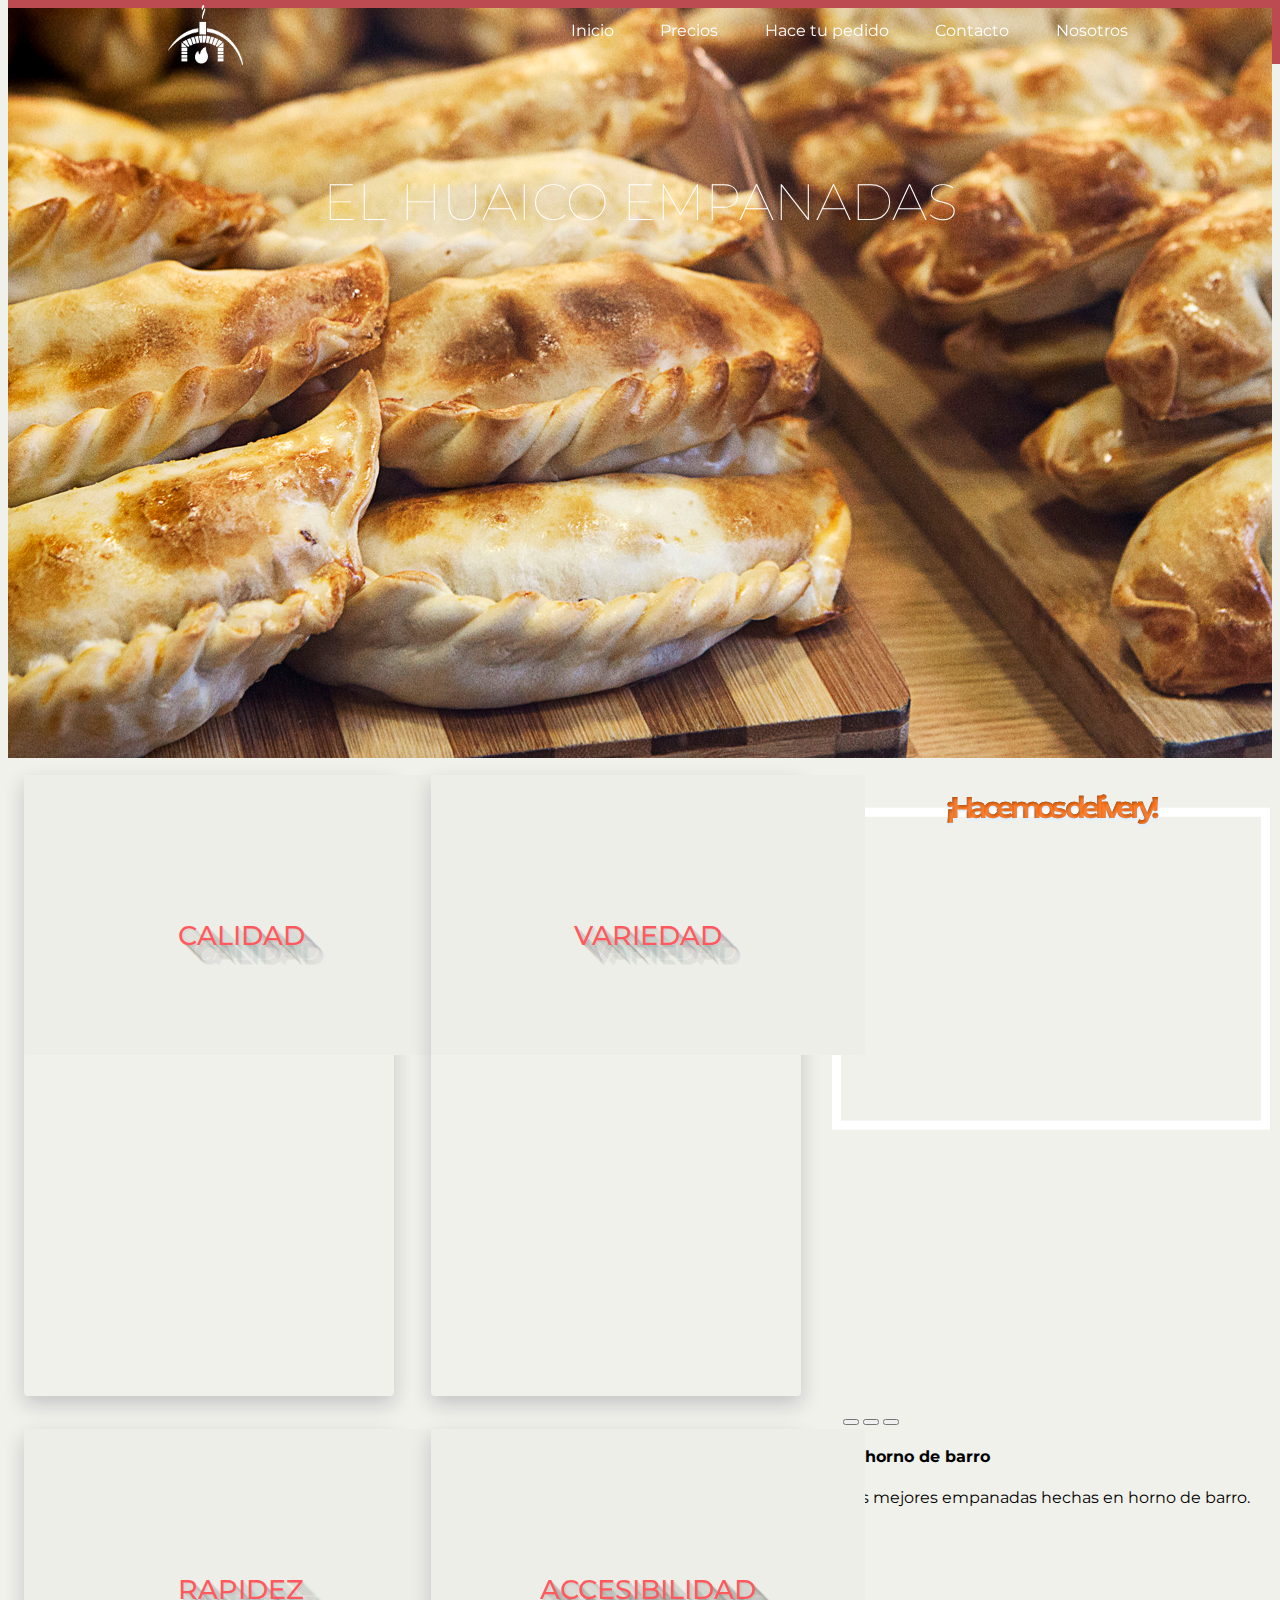
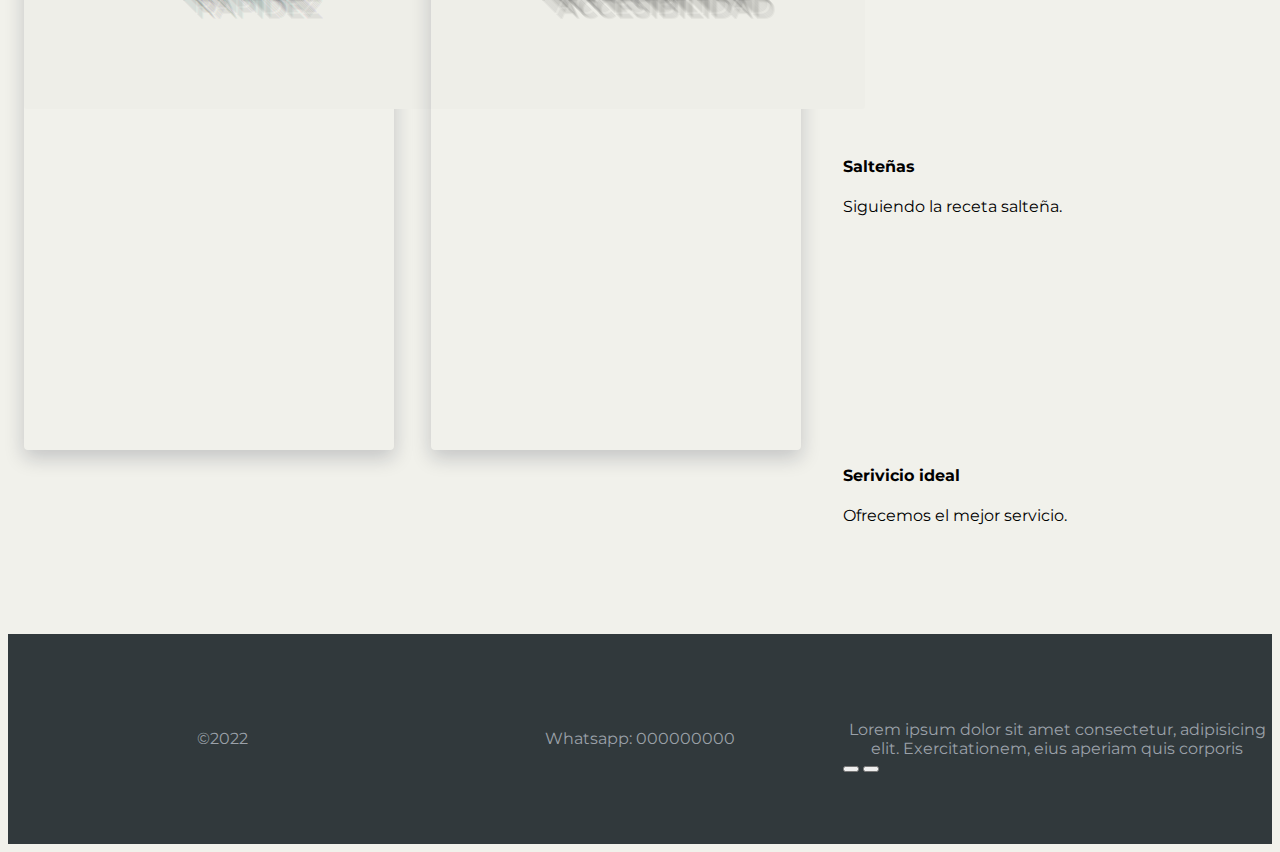
<file: index.html>
<!DOCTYPE html>
<html lang="en">
<head>
	<meta charset="UTF-8">
	<meta http-equiv="X-UA-Compatible" content="IE=edge">
	<meta name="viewport" content="width=device-width, initial-scale=1.0">
	<link href="https://cdn.jsdelivr.net/npm/bootstrap@5.2.2/dist/css/bootstrap.min.css" rel="stylesheet" integrity="sha384-Zenh87qX5JnK2Jl0vWa8Ck2rdkQ2Bzep5IDxbcnCeuOxjzrPF/et3URy9Bv1WTRi" crossorigin="anonymous">
	<link rel="stylesheet" href="./otros/style.css">
	<title>Huaico Empanadas</title> 
</head>
<body>
<nav>
  <div class="navbar navbar-dark fixed-top">
  <div class="container-fluid">
    <button class="navbar-toggler" type="button" data-bs-toggle="offcanvas" data-bs-target="#offcanvasDarkNavbar" aria-controls="offcanvasDarkNavbar">
      <span class="navbar-toggler-icon"></span>
    </button>
    <div class="offcanvas offcanvas-end text-bg-dark" tabindex="-1" id="offcanvasDarkNavbar" aria-labelledby="offcanvasDarkNavbarLabel">
      <div class="offcanvas-header">
        <h5 class="offcanvas-title" id="offcanvasDarkNavbarLabel">HUAICO EMPANADAS</h5>
        <button type="button" class="btn-close btn-close-white" data-bs-dismiss="offcanvas" aria-label="Close"></button>
      </div>
      <div class="offcanvas-body">
        <ul class="navbar-nav justify-content-end flex-grow-1 pe-3">
          <li class="nav-item">
            <a class="nav-link active" aria-current="page" href="">Inicio</a>
          </li>
          <li class="nav-item">
            <a class="nav-link" href="./paginas/precios.html">Precios</a>
          </li>
           <li class="nav-item">
            <a class="nav-link" href="./paginas/pedidos.html">Hace tu Pedido</a>
          </li>
           <li class="nav-item">
            <a class="nav-link" href="./paginas/contacto.html">Contacto</a>
          </li>
           <li class="nav-item">
            <a class="nav-link" href="./paginas/nosotros.html">Nosotros</a>
          </li>
      </div>
    </div>
  </div>
</div>
    <div class='containers '>
      <img src="./fotos/icon.png" alt="icono" class="icon">
      <ul>
        <li>
          <a href=''>Inicio</a>
        </li>
        <li>
          <a href='./paginas/precios.html'>Precios</a>
        </li>
        <li>
          <a href='./paginas/pedidos.html'>Hace tu pedido</a>
        </li>
        <li>
          <a href='./paginas/contacto.html'>Contacto</a>
        </li>
        <li>
            <a href='./paginas/nosotros.html'>Nosotros</a>
          </li>
      </ul>
    </div>
  </nav>
  <header class="header__inicio header-pc">
    <div class='containers'>
      <h1>El Huaico Empanadas</h1>
    </div>
  </header>
  <div class='navFondo'></div>
  <main>
    <div class="cards">
<div class="div1">
 <h3 class="letterpress">¡Hacemos delivery!</h3>
 <div class="mapa">
  <iframe src="https://www.google.com/maps/embed?pb=!1m18!1m12!1m3!1d3624.1819149860876!2d-65.42358356313325!3d-24.720634175524552!2m3!1f0!2f0!3f0!3m2!1i1024!2i768!4f13.1!3m3!1m2!1s0x941bc3b718b8be2b%3A0xbb32f87fec5560db!2sEl%20Huaico%20Empanadas!5e0!3m2!1ses!2sar!4v1667952770771!5m2!1ses!2sar" width="100%" height="300" style="border:0;" allowfullscreen="" loading="lazy" referrerpolicy="no-referrer-when-downgrade"></iframe>
 </div>


</div>
<div class="div2">
  <div class="container">
        <div class="card">
            <div class="card-body">
                <div id="myCarousel" class="carousel slide carousel-fade" data-bs-ride="carousel">
                    <div class="carousel-indicators">
                        <button type="button" data-bs-target="#myCarousel" data-bs-slide-to="0" class="active"></button>
                        <button type="button" data-bs-target="#myCarousel" data-bs-slide-to="1"></button>
                        <button type="button" data-bs-target="#myCarousel" data-bs-slide-to="2"></button>
                    </div>
                    <div class="carousel-inner">
                        <div class="active carousel-item carousel-1" data-bs-interval="4000">
                            <div class="carousel-caption">
                                <h4>Al horno de barro</h4>
                                <p>Las mejores empanadas hechas en horno de barro.</p>
                            </div>
                        </div>
                        <div class="carousel-item carousel-2" data-bs-interval="4000">
                            <div class="carousel-caption ">
                                <h4>Salteñas</h4>
                                <p>Siguiendo la receta salteña.</p>
                            </div>
                        </div>
                        <div class="carousel-item carousel-3" data-bs-interval="4000">
                            <div class="carousel-caption">
                                <h4>Serivicio ideal</h4>
                                <p>Ofrecemos el mejor servicio.</p>
                            </div>
                        </div>
                    </div>
                    <button type="button" class="carousel-control-prev" data-bs-target="#myCarousel" data-bs-slide="prev">
                        <span class="carousel-control-prev-icon" aria-hidden="true"></span>
                    </button>
                    <button type="button" class="carousel-control-next" data-bs-target="#myCarousel" data-bs-slide="next">
                        <span class="carousel-control-next-icon" aria-hidden="true"></span>
                    </button>
                </div>
            </div>
        </div>
    </div>
</div>
<div class="div3">
  <div class="flip">
  <div class="front" >
    <div class="text-shadow">CALIDAD</div>
  </div>
  <div class="back"  >
    <h2>Calidad</h2>
    <p>Lorem ipsum dolor sit amet consectetur adipisicing elit. Molestiae totam corporis porro velit quod. Atque?</p>
  </div>
</div>
<div class="flip">
  <div class="front">
    <div class="text-shadow">VARIEDAD</div>
  </div>
  <div class="back">
    <h2>Variedad</h2>
    <p>Lorem ipsum dolor sit amet consectetur adipisicing elit. Molestiae totam corporis porro velit quod. Atque?</p>
  </div>
</div>
<div class="flip">
  <div class="front">
    <div class="text-shadow">RAPIDEZ</div>
  </div>
  <div class="back" >
    <h2>Rapidez</h2>
    <p>Lorem ipsum dolor sit amet consectetur adipisicing elit. Molestiae totam corporis porro velit quod. Atque?</p>
  </div>
</div>
<div class="flip">
  <div class="front" style="background-image: url()">
    <div class="text-shadow">ACCESIBILIDAD</div>
  </div>
  <div class="back" >
    <h2>Accesibilidad</h2>
    <p>Lorem ipsum dolor sit amet consectetur adipisicing elit. Molestiae totam corporis porro velit quod. Atque?</p>
  </div>
</div>
</div>
  </main>
  <footer>
  <p>©2022</p>
  <p>Whatsapp: 000000000</p>
  <p>Lorem ipsum dolor sit amet consectetur, adipisicing elit. Exercitationem, eius aperiam quis corporis</p> 
</footer>
	<script src="https://cdn.jsdelivr.net/npm/bootstrap@5.2.2/dist/js/bootstrap.bundle.min.js" integrity="sha384-OERcA2EqjJCMA+/3y+gxIOqMEjwtxJY7qPCqsdltbNJuaOe923+mo//f6V8Qbsw3" crossorigin="anonymous"></script>
</body>
</html>
</file>
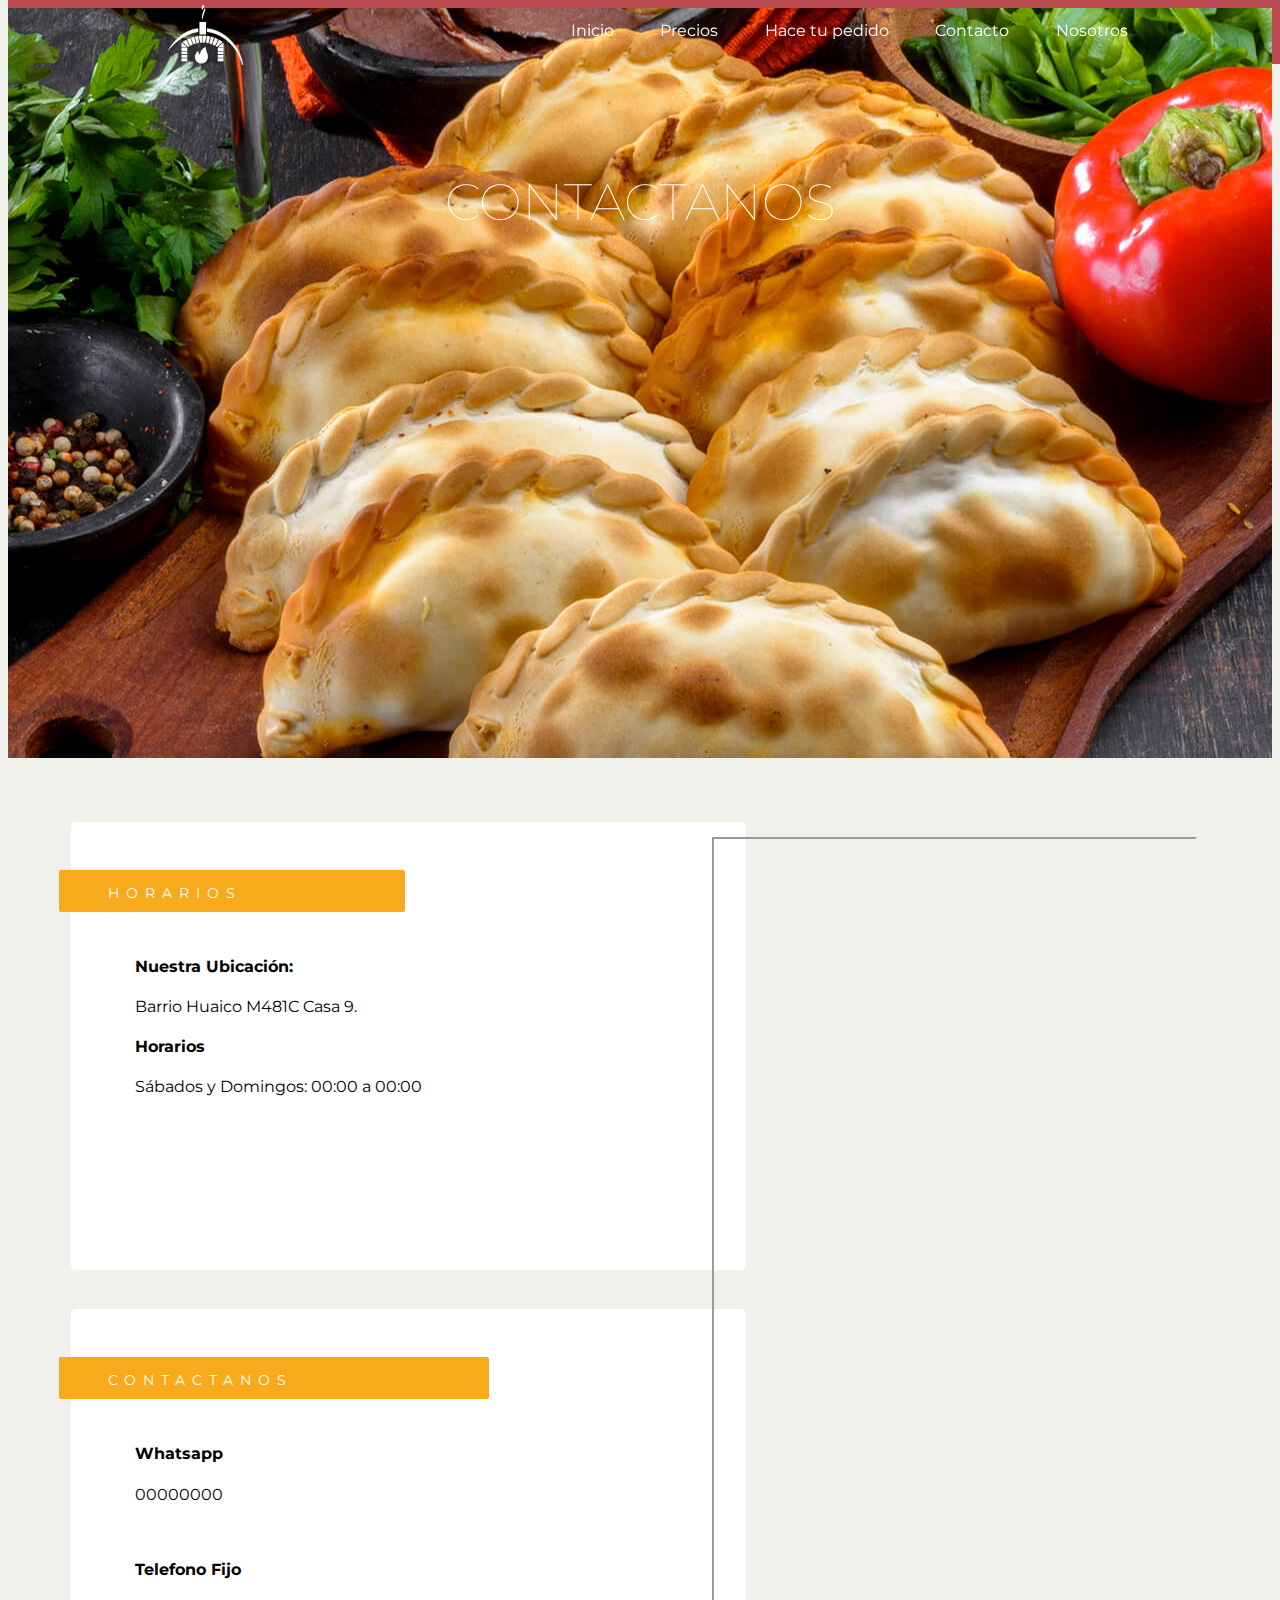
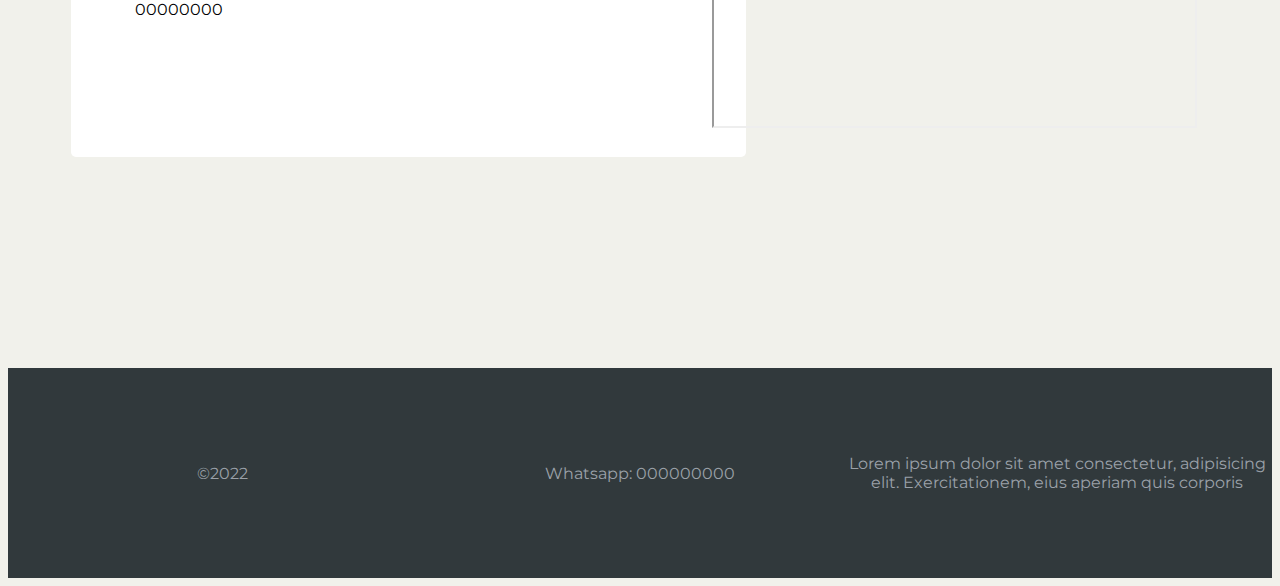
<file: paginas/contacto.html>
<!DOCTYPE html>
<html lang="en">
<head>
	<meta charset="UTF-8">
	<meta http-equiv="X-UA-Compatible" content="IE=edge">
	<meta name="viewport" content="width=device-width, initial-scale=1.0">
	<link href="https://cdn.jsdelivr.net/npm/bootstrap@5.2.2/dist/css/bootstrap.min.css" rel="stylesheet" integrity="sha384-Zenh87qX5JnK2Jl0vWa8Ck2rdkQ2Bzep5IDxbcnCeuOxjzrPF/et3URy9Bv1WTRi" crossorigin="anonymous">
	<link rel="stylesheet" href="../otros/style.css">
	<title>Huaico Empanadas</title> 
</head>
<body>
<nav>
  <div class="navbar navbar-dark fixed-top">
  <div class="container-fluid">
    <button class="navbar-toggler" type="button" data-bs-toggle="offcanvas" data-bs-target="#offcanvasDarkNavbar" aria-controls="offcanvasDarkNavbar">
      <span class="navbar-toggler-icon"></span>
    </button>
    <div class="offcanvas offcanvas-end text-bg-dark" tabindex="-1" id="offcanvasDarkNavbar" aria-labelledby="offcanvasDarkNavbarLabel">
      <div class="offcanvas-header">
        <h5 class="offcanvas-title" id="offcanvasDarkNavbarLabel">HUAICO EMPANADAS</h5>
        <button type="button" class="btn-close btn-close-white" data-bs-dismiss="offcanvas" aria-label="Close"></button>
      </div>
      <div class="offcanvas-body">
        <ul class="navbar-nav justify-content-end flex-grow-1 pe-3">
          <li class="nav-item">
            <a class="nav-link" href="../index.html">Inicio</a>
          </li>
          <li class="nav-item">
            <a class="nav-link" href="./precios.html">Precios</a>
          </li>
           <li class="nav-item">
            <a class="nav-link" href="./pedidos.html">Hace tu Pedido</a>
          </li>
           <li class="nav-item">
            <a class="nav-link active" aria-current="page" href="#">Contacto</a>
          </li>
           <li class="nav-item">
            <a class="nav-link" href="./nosotros.html">Nosotros</a>
          </li>
      </div>
    </div>
  </div>
</div>
    <div class='containers '>
      <img src="../fotos/icon.png" alt="icono" class="icon">
      <ul>
        <li>
          <a href='../index.html'>Inicio</a>
        </li>
        <li>
          <a href='./precios.html'>Precios</a>
        </li>
        <li>
          <a href='./pedidos.html'>Hace tu pedido</a>
        </li>
        <li>
          <a href=''>Contacto</a>
        </li>
        <li>
            <a href='./nosotros.html'>Nosotros</a>
          </li>
      </ul>
    </div>
  </nav>
  <header class="header__contacto header-pc">
    <div class='containers'>
      <h1>Contactanos</h1>
    </div>
  </header>
  <div class='navFondo'></div>
  <main>
<div class="contactanos">
<div class="div11"> 
  <div class="card-details">
    <div class="titulos"> horarios</div>
         <div class="informacion">
           <h4>Nuestra Ubicación:</h4>
          <p>Barrio Huaico M481C Casa 9.</p>
          <h4>Horarios</h4>
        <p>Sábados y Domingos: 00:00 a 00:00</p>
         </div>
      </div>
</div>
<div class="div22"> 
      <div class="card-details">
    <div class="titulos dos">Contactanos</div>
         <div class="informacion"> <h4>Whatsapp</h4>
          <p>00000000</p>
          <br>
          <h4>Telefono Fijo</h4>
          <p>00000000</p></div>
      </div>
      </div>
      <div class="div33"> <iframe src="https://www.google.com/maps/embed?pb=!1m18!1m12!1m3!1d2562.670266439975!2d-65.41693302289144!3d-24.721282091711963!2m3!1f0!2f0!3f0!3m2!1i1024!2i768!4f13.1!3m3!1m2!1s0x941bc3b718b8be2b%3A0xbb32f87fec5560db!2sEl%20Huaico%20Empanadas!5e0!3m2!1ses!2sar!4v1668105504458!5m2!1ses!2sar" width="94%" height="78%"  allowfullscreen="" loading="lazy" referrerpolicy="no-referrer-when-downgrade"></iframe></div>
</div>

</div>  </main>
  <footer>
  <p>©2022</p>
  <p>Whatsapp: 000000000</p>
  <p>Lorem ipsum dolor sit amet consectetur, adipisicing elit. Exercitationem, eius aperiam quis corporis </p> 
</footer>
	<script src="https://cdn.jsdelivr.net/npm/bootstrap@5.2.2/dist/js/bootstrap.bundle.min.js" integrity="sha384-OERcA2EqjJCMA+/3y+gxIOqMEjwtxJY7qPCqsdltbNJuaOe923+mo//f6V8Qbsw3" crossorigin="anonymous"></script>
</body>
</html>
</file>
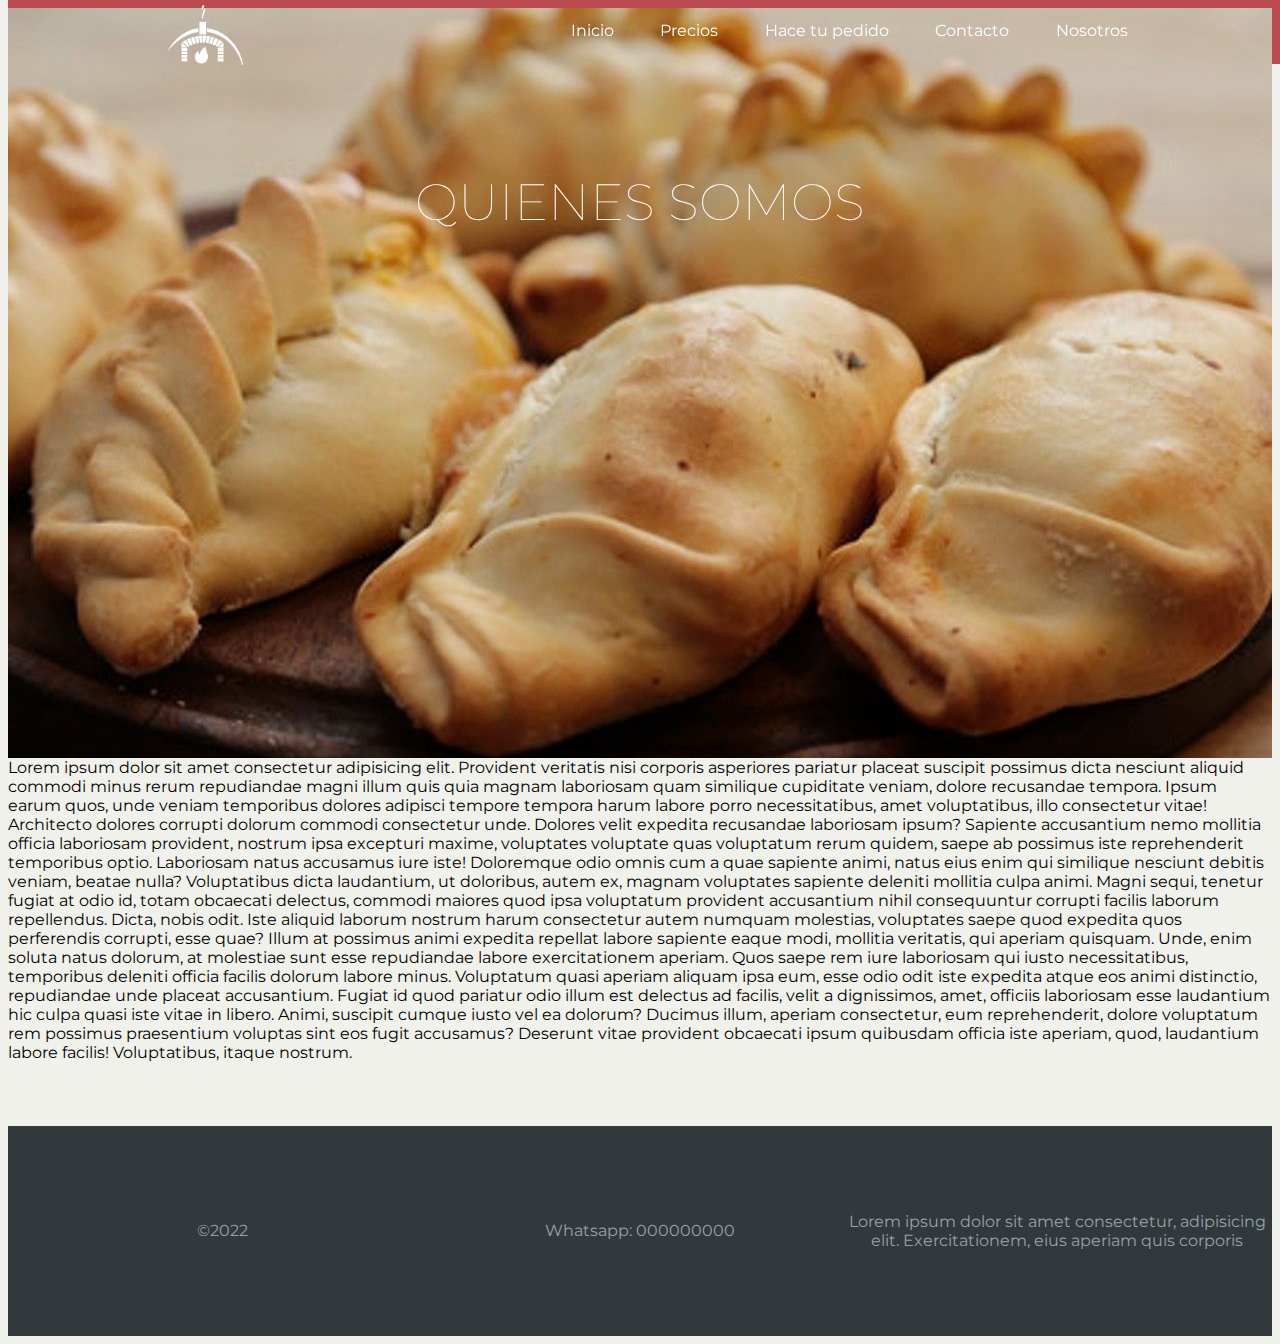
<file: paginas/nosotros.html>
<!DOCTYPE html>
<html lang="en">
<head>
	<meta charset="UTF-8">
	<meta http-equiv="X-UA-Compatible" content="IE=edge">
	<meta name="viewport" content="width=device-width, initial-scale=1.0">
	<link href="https://cdn.jsdelivr.net/npm/bootstrap@5.2.2/dist/css/bootstrap.min.css" rel="stylesheet" integrity="sha384-Zenh87qX5JnK2Jl0vWa8Ck2rdkQ2Bzep5IDxbcnCeuOxjzrPF/et3URy9Bv1WTRi" crossorigin="anonymous">
	<link rel="stylesheet" href="../otros/style.css">
	<title>Huaico Empanadas</title> 
</head>
<body>
<nav>
  <div class="navbar navbar-dark fixed-top">
  <div class="container-fluid">
    <button class="navbar-toggler" type="button" data-bs-toggle="offcanvas" data-bs-target="#offcanvasDarkNavbar" aria-controls="offcanvasDarkNavbar">
      <span class="navbar-toggler-icon"></span>
    </button>
    <div class="offcanvas offcanvas-end text-bg-dark" tabindex="-1" id="offcanvasDarkNavbar" aria-labelledby="offcanvasDarkNavbarLabel">
      <div class="offcanvas-header">
        <h5 class="offcanvas-title" id="offcanvasDarkNavbarLabel">HUAICO EMPANADAS</h5>
        <button type="button" class="btn-close btn-close-white" data-bs-dismiss="offcanvas" aria-label="Close"></button>
      </div>
      <div class="offcanvas-body">
        <ul class="navbar-nav justify-content-end flex-grow-1 pe-3">
          <li class="nav-item">
            <a class="nav-link" href="../index.html">Inicio</a>
          </li>
          <li class="nav-item">
            <a class="nav-link" href="./precios.html">Precios</a>
          </li>
           <li class="nav-item">
            <a class="nav-link" href="./pedidos.html">Hace tu Pedido</a>
          </li>
           <li class="nav-item">
            <a class="nav-link" href="./contacto.html">Contacto</a>
          </li>
           <li class="nav-item">
            <a class="nav-link active" aria-current="page" href="">Nosotros</a>
          </li>
      </div>
    </div>
  </div>
</div>
    <div class='containers '>
      <img src="../fotos/icon.png" alt="icono" class="icon">
      <ul>
        <li>
          <a href='../index.html'>Inicio</a>
        </li>
        <li>
          <a href='./precios.html'>Precios</a>
        </li>
        <li>
          <a href='./pedidos.html'>Hace tu pedido</a>
        </li>
        <li>
          <a href='./contacto.html'>Contacto</a>
        </li>
        <li>
            <a href=''>Nosotros</a>
          </li>
      </ul>
    </div>
  </nav>
  <header class="header__nosotros header-pc">
    <div class='containers'>
      <h1>Quienes somos</h1>
    </div>
  </header>
  <div class='navFondo'></div>
  <main>
    Lorem ipsum dolor sit amet consectetur adipisicing elit. Provident veritatis nisi corporis asperiores pariatur placeat suscipit possimus dicta nesciunt aliquid commodi minus rerum repudiandae magni illum quis quia magnam laboriosam quam similique cupiditate veniam, dolore recusandae tempora. Ipsum earum quos, unde veniam temporibus dolores adipisci tempore tempora harum labore porro necessitatibus, amet voluptatibus, illo consectetur vitae! Architecto dolores corrupti dolorum commodi consectetur unde. Dolores velit expedita recusandae laboriosam ipsum? Sapiente accusantium nemo mollitia officia laboriosam provident, nostrum ipsa excepturi maxime, voluptates voluptate quas voluptatum rerum quidem, saepe ab possimus iste reprehenderit temporibus optio. Laboriosam natus accusamus iure iste! Doloremque odio omnis cum a quae sapiente animi, natus eius enim qui similique nesciunt debitis veniam, beatae nulla? Voluptatibus dicta laudantium, ut doloribus, autem ex, magnam voluptates sapiente deleniti mollitia culpa animi. Magni sequi, tenetur fugiat at odio id, totam obcaecati delectus, commodi maiores quod ipsa voluptatum provident accusantium nihil consequuntur corrupti facilis laborum repellendus. Dicta, nobis odit. Iste aliquid laborum nostrum harum consectetur autem numquam molestias, voluptates saepe quod expedita quos perferendis corrupti, esse quae? Illum at possimus animi expedita repellat labore sapiente eaque modi, mollitia veritatis, qui aperiam quisquam. Unde, enim soluta natus dolorum, at molestiae sunt esse repudiandae labore exercitationem aperiam. Quos saepe rem iure laboriosam qui iusto necessitatibus, temporibus deleniti officia facilis dolorum labore minus. Voluptatum quasi aperiam aliquam ipsa eum, esse odio odit iste expedita atque eos animi distinctio, repudiandae unde placeat accusantium. Fugiat id quod pariatur odio illum est delectus ad facilis, velit a dignissimos, amet, officiis laboriosam esse laudantium hic culpa quasi iste vitae in libero. Animi, suscipit cumque iusto vel ea dolorum? Ducimus illum, aperiam consectetur, eum reprehenderit, dolore voluptatum rem possimus praesentium voluptas sint eos fugit accusamus? Deserunt vitae provident obcaecati ipsum quibusdam officia iste aperiam, quod, laudantium labore facilis! Voluptatibus, itaque nostrum.
  </main>
  <footer>
  <p>©2022</p>
  <p>Whatsapp: 000000000</p>
  <p>Lorem ipsum dolor sit amet consectetur, adipisicing elit. Exercitationem, eius aperiam quis corporis</p> 
</footer>
	<script src="https://cdn.jsdelivr.net/npm/bootstrap@5.2.2/dist/js/bootstrap.bundle.min.js" integrity="sha384-OERcA2EqjJCMA+/3y+gxIOqMEjwtxJY7qPCqsdltbNJuaOe923+mo//f6V8Qbsw3" crossorigin="anonymous"></script>
</body>
</html>
</file>
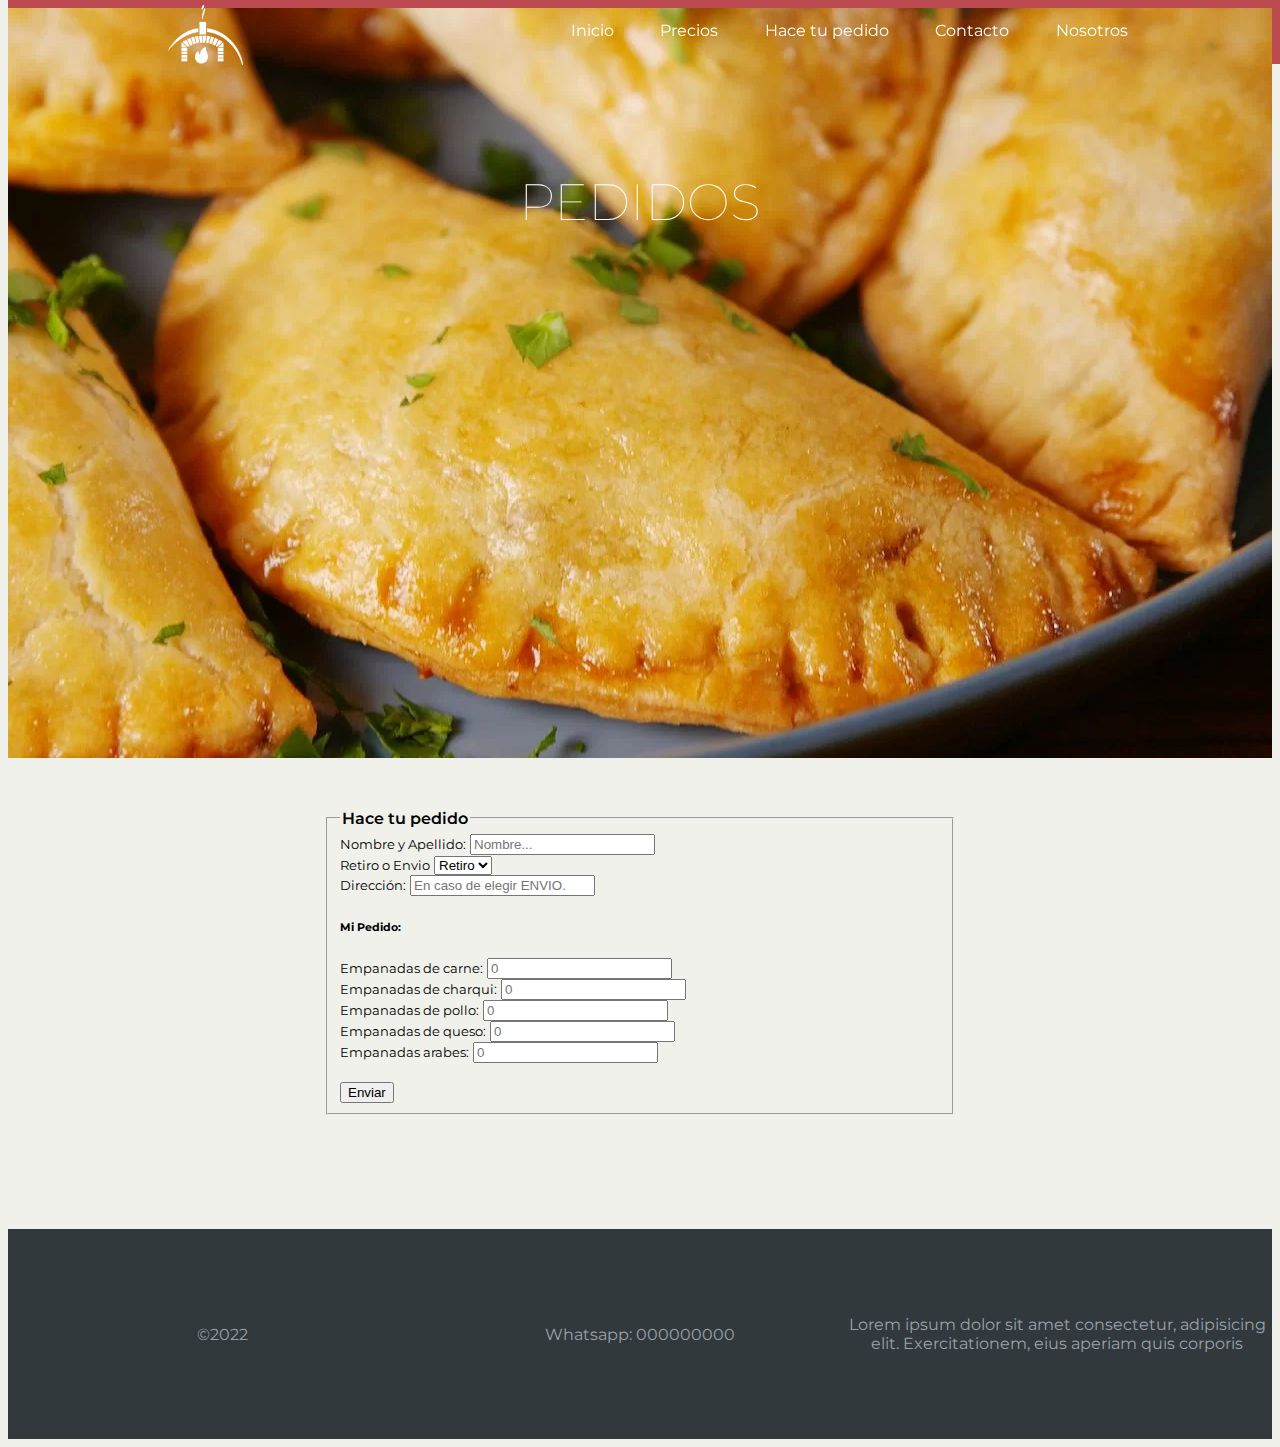
<file: paginas/pedidos.html>
<!DOCTYPE html>
<html lang="en">
<head>
	<meta charset="UTF-8">
	<meta http-equiv="X-UA-Compatible" content="IE=edge">
	<meta name="viewport" content="width=device-width, initial-scale=1.0">
	<link href="https://cdn.jsdelivr.net/npm/bootstrap@5.2.2/dist/css/bootstrap.min.css" rel="stylesheet" integrity="sha384-Zenh87qX5JnK2Jl0vWa8Ck2rdkQ2Bzep5IDxbcnCeuOxjzrPF/et3URy9Bv1WTRi" crossorigin="anonymous">
	<link rel="stylesheet" href="../otros/style.css">
	<title>Huaico Empanadas</title> 
</head>
<body>
<nav>
  <div class="navbar navbar-dark fixed-top">
  <div class="container-fluid">
    <button class="navbar-toggler" type="button" data-bs-toggle="offcanvas" data-bs-target="#offcanvasDarkNavbar" aria-controls="offcanvasDarkNavbar">
      <span class="navbar-toggler-icon"></span>
    </button>
    <div class="offcanvas offcanvas-end text-bg-dark" tabindex="-1" id="offcanvasDarkNavbar" aria-labelledby="offcanvasDarkNavbarLabel">
      <div class="offcanvas-header">
        <h5 class="offcanvas-title" id="offcanvasDarkNavbarLabel">HUAICO EMPANADAS</h5>
        <button type="button" class="btn-close btn-close-white" data-bs-dismiss="offcanvas" aria-label="Close"></button>
      </div>
      <div class="offcanvas-body">
        <ul class="navbar-nav justify-content-end flex-grow-1 pe-3">
          <li class="nav-item">
            <a class="nav-link" href="../index.html">Inicio</a>
          </li>
          <li class="nav-item">
            <a class="nav-link" href="./precios.html">Precios</a>
          </li>
           <li class="nav-item">
            <a class="nav-link active" aria-current="page" href="">Hace tu Pedido</a>
          </li>
           <li class="nav-item">
            <a class="nav-link" href="./contacto.html">Contacto</a>
          </li>
           <li class="nav-item">
            <a class="nav-link" href="./contacto.html">Nosotros</a>
          </li>
      </div>
    </div>
  </div>
</div>
    <div class='containers '>
      <img src="../fotos/icon.png" alt="icono" class="icon">
      <ul>
        <li>
          <a href='../index.html'>Inicio</a>
        </li>
        <li>
          <a href='./precios.html'>Precios</a>
        </li>
        <li>
          <a href="">Hace tu pedido</a>
        </li>
        <li>
          <a href='./contacto.html'>Contacto</a>
        </li>
        <li>
            <a href='./nosotros.html'>Nosotros</a>
          </li>
      </ul>
    </div>
  </nav>
  <header class="header__pedido header-pc">
    <div class='containers'>
      <h1>Pedidos</h1>
    </div>
  </header>
  <div class='navFondo'></div>
  <main>
    <form>
      <fieldset>
      <legend>Hace tu pedido</legend>
      <label for="nombreApellido" class="form-label">Nombre y Apellido:</label> 
    <input type="text" class="form-control" id="nombreApellido" placeholder="Nombre..."> <br>
      <div class="row">
  <div class="col-md-auto">
       <label for="envio" class="form-label">Retiro o Envio</label>
    <select class="form-select" id="envio">
      <option value="retiro">Retiro</option>
      <option value="envio">Envio</option>
    </select>
  </div>
    <div class="col">
 <label for="direccion" class="form-label">Dirección:</label> 
    <input type="text" class="form-control" id="nombreApellido" placeholder="En caso de elegir ENVIO."> <br>
    </div>
  </div>
    <h6>Mi Pedido:</h6>
        <label for="carne">Empanadas de carne:</label>
        <input type="number" id="carne" name="carne" placeholder="0"><br>
        <label for="charqui">Empanadas de charqui:</label>
        <input type="number" id="charqui" name="charqui" placeholder="0"><br>
        <label for="pollo">Empanadas de pollo:</label>
        <input type="number" id="pollo" name="pollo" placeholder="0"><br>
        <label for="queso">Empanadas de queso:</label>
        <input type="number" id="queso" name="queso" placeholder="0"><br>
        <label for="arabes">Empanadas arabes:</label>
        <input type="number" id="arabes" name="arabes" placeholder="0"><br>
  </div> 
    </div>
  </div> <br>
  <div class="col-12">
    <button type="submit" class="btn btn-primary">Enviar</button>
  </div>
      </fieldset>
</form>
  </main>
  <footer>
  <p>©2022</p>
  <p>Whatsapp: 000000000</p>
  <p>Lorem ipsum dolor sit amet consectetur, adipisicing elit. Exercitationem, eius aperiam quis corporis</p> 
</footer>
	<script src="https://cdn.jsdelivr.net/npm/bootstrap@5.2.2/dist/js/bootstrap.bundle.min.js" integrity="sha384-OERcA2EqjJCMA+/3y+gxIOqMEjwtxJY7qPCqsdltbNJuaOe923+mo//f6V8Qbsw3" crossorigin="anonymous"></script>
</body>
</html>
</file>
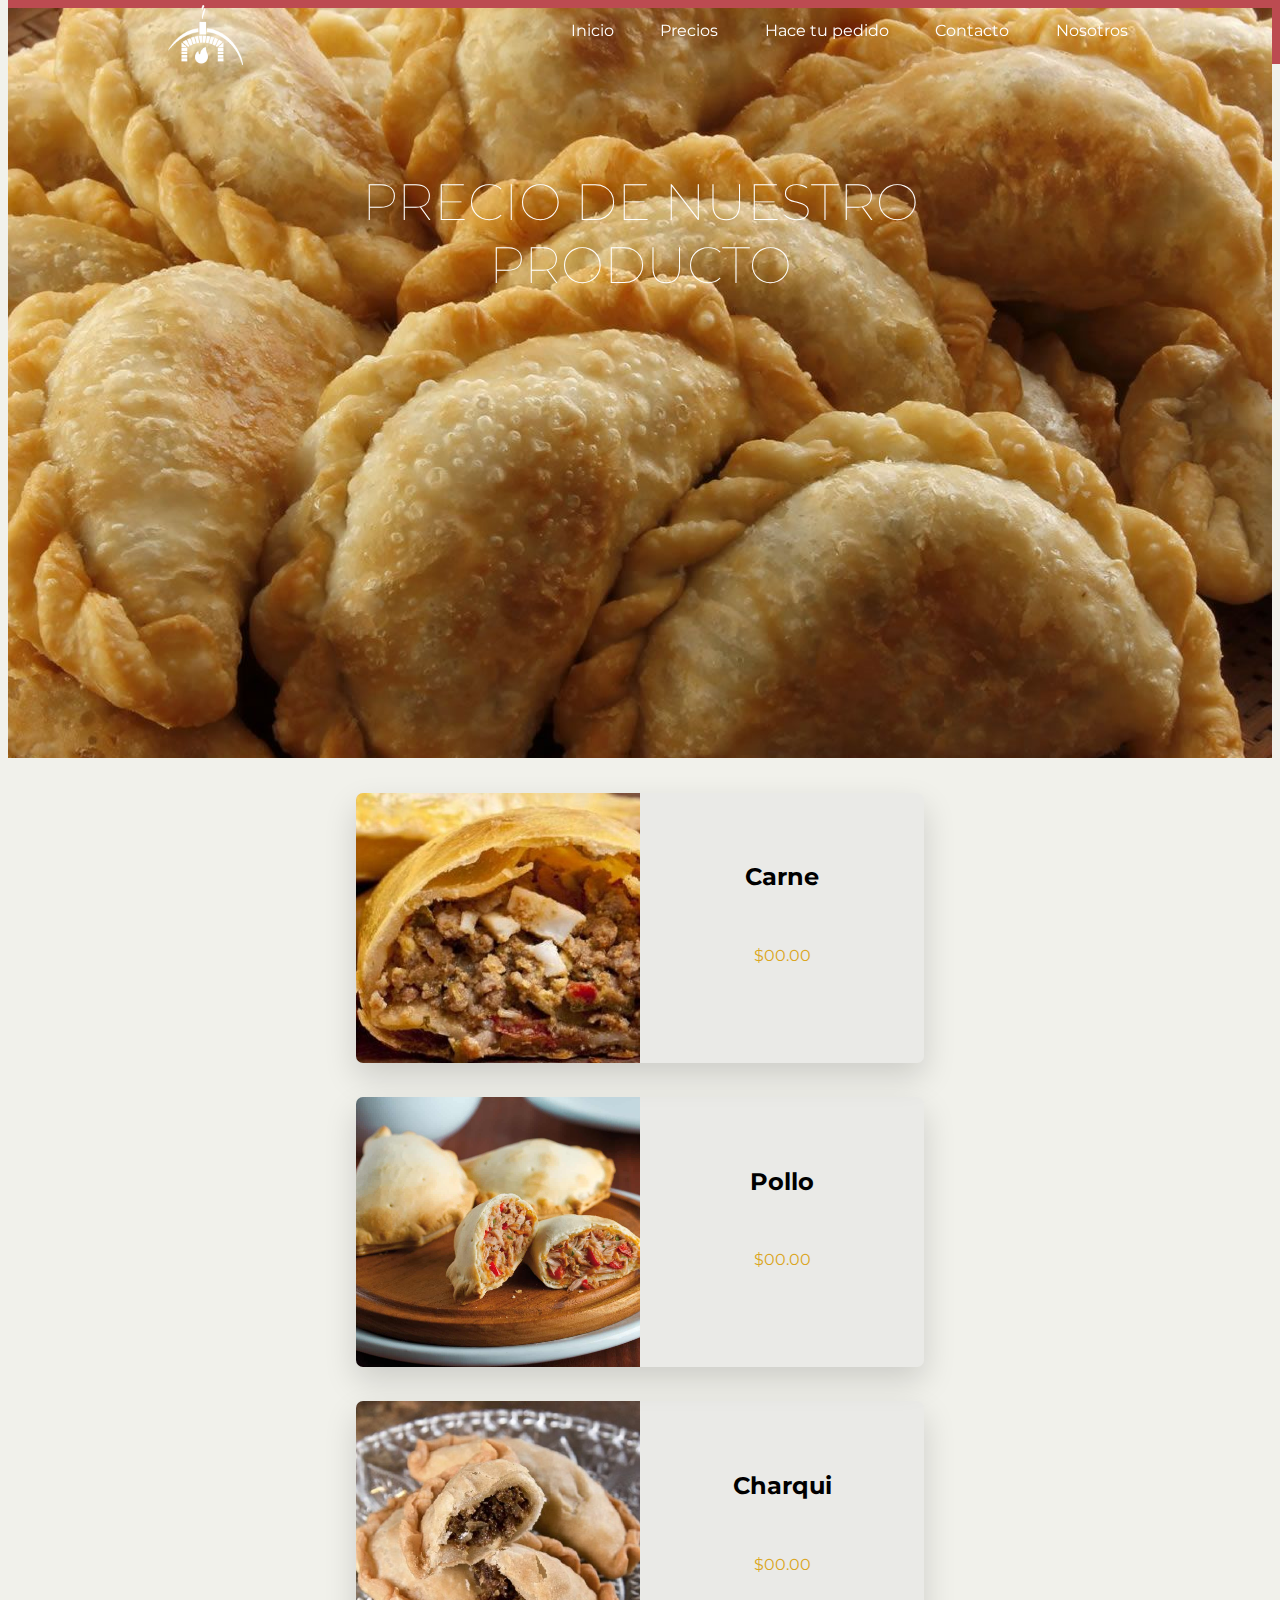
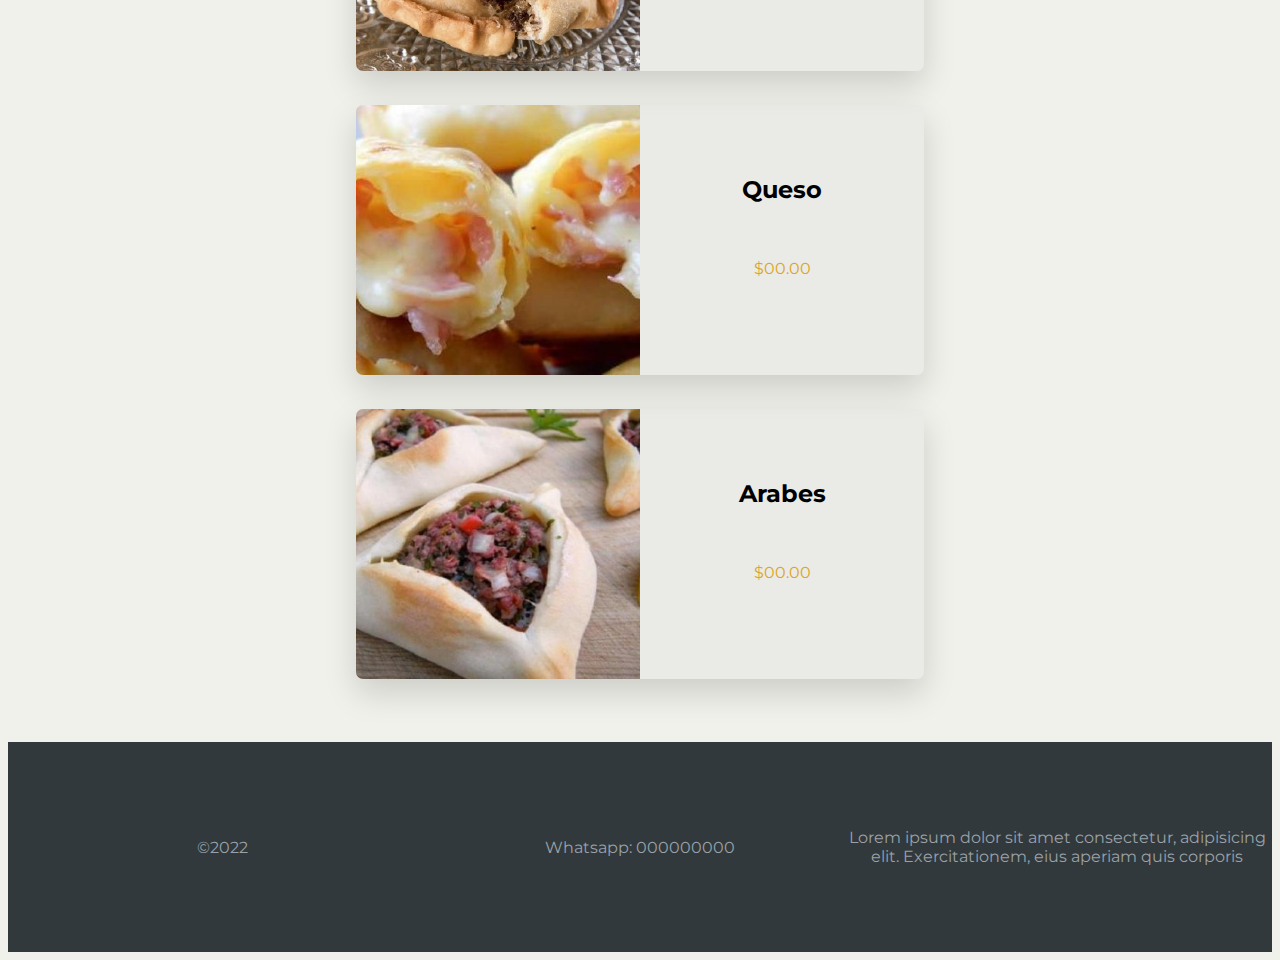
<file: paginas/precios.html>
<!DOCTYPE html>
<html lang="en">
<head>
	<meta charset="UTF-8">
	<meta http-equiv="X-UA-Compatible" content="IE=edge">
	<meta name="viewport" content="width=device-width, initial-scale=1.0">
	<link href="https://cdn.jsdelivr.net/npm/bootstrap@5.2.2/dist/css/bootstrap.min.css" rel="stylesheet" integrity="sha384-Zenh87qX5JnK2Jl0vWa8Ck2rdkQ2Bzep5IDxbcnCeuOxjzrPF/et3URy9Bv1WTRi" crossorigin="anonymous">
	<link rel="stylesheet" href="../otros/style.css">
	<title>Huaico Empanadas</title> 
</head>
<body>
<nav>
  <div class="navbar navbar-dark fixed-top">
  <div class="container-fluid">
    <button class="navbar-toggler" type="button" data-bs-toggle="offcanvas" data-bs-target="#offcanvasDarkNavbar" aria-controls="offcanvasDarkNavbar">
      <span class="navbar-toggler-icon"></span>
    </button>
    <div class="offcanvas offcanvas-end text-bg-dark" tabindex="-1" id="offcanvasDarkNavbar" aria-labelledby="offcanvasDarkNavbarLabel">
      <div class="offcanvas-header">
        <h5 class="offcanvas-title" id="offcanvasDarkNavbarLabel">HUAICO EMPANADAS</h5>
        <button type="button" class="btn-close btn-close-white" data-bs-dismiss="offcanvas" aria-label="Close"></button>
      </div>
      <div class="offcanvas-body">
        <ul class="navbar-nav justify-content-end flex-grow-1 pe-3">
          <li class="nav-item">
            <a class="nav-link" href="../index.html">Inicio</a>
          </li>
          <li class="nav-item">
            <a class="nav-link active" aria-current="page" href="">Precios</a>
         <li class="nav-item">
            <a class="nav-link" href="./pedidos.html">Hace tu pedido</a>
          </li>
           <li class="nav-item">
            <a class="nav-link" href="./contacto.html">Contacto</a>
          </li>
           <li class="nav-item">
            <a class="nav-link" href="./nosotros.html">Nosotros</a>
          </li>
      </div>
    </div>
  </div>
</div>
    <div class='containers '>
      <img src="../fotos/icon.png" alt="icono" class="icon">
      <ul>
        <li>
          <a href='../index.html'>Inicio</a>
        </li>
        <li>
          <a href=''>Precios</a>
        </li>
        <li>
          <a href='./pedidos.html'>Hace tu pedido</a>
        </li>
        <li>
          <a href='./contacto.html'>Contacto</a>
        </li>
        <li>
            <a href='./nosotros.html'>Nosotros</a>
          </li>
      </ul>
    </div>
  </nav>
  <header class="header__precios header-pc">
    <div class='containers'>
      <h1>Precio de nuestro producto</h1>
    </div>
  </header>
  <div class='navFondo'></div>
  <main>
    <section class="precios">
        <article>
          <img src="../fotos/empanadas_de_carne.jpg" alt="muestra" class="muestra">
          <div class="precio">
          <h2>Carne</h2>
          <p>$00.00</p>
          </div>
        </article>
        <article>
          <img src="../fotos/empanadas-de-pollo.jpg" alt="muestra" class="muestra">
          <div class="precio">
          <h2>Pollo</h2>
          <p>$00.00</p>
          </div>
        </article>
        <article>
          <img src="../fotos/empanada-de-charqui.jpg" alt="muestra" class="muestra">
          <div class="precio">
          <h2>Charqui</h2>
          <p>$00.00</p>
          </div>
        </article>
        <article>
          <img src="../fotos/empanadas_de_jamon_y_queso.jpg" alt="muestra" class="muestra">
          <div class="precio">
          <h2>Queso</h2>
          <p>$00.00</p>
          </div>
        </article>
        <article>
          <img src="../fotos/empanadas-arabes.jpg" alt="muestra" class="muestra">
          <div class="precio">
          <h2>Arabes</h2>
          <p>$00.00</p>
          </div>
        </article>
  </main>
  <footer>
  <p>©2022</p>
  <p>Whatsapp: 000000000</p>
  <p>Lorem ipsum dolor sit amet consectetur, adipisicing elit. Exercitationem, eius aperiam quis corporis</p> 
</footer>
	<script src="https://cdn.jsdelivr.net/npm/bootstrap@5.2.2/dist/js/bootstrap.bundle.min.js" integrity="sha384-OERcA2EqjJCMA+/3y+gxIOqMEjwtxJY7qPCqsdltbNJuaOe923+mo//f6V8Qbsw3" crossorigin="anonymous"></script>
</body>
</html>
</file>
<file: otros/style.css>
@import url(https://fonts.googleapis.com/css?family=Montserrat:400,700);

body {
	background: #F1F1EB;
	font-family: "Montserrat", sans-serif;

}


header {
	font-size: 0.8rem;
}

nav {
	position: fixed;
	width: 100%;
	margin: 0 auto;
	top: 0;
	z-index: 6;
}

.navbar-toggler {
	box-shadow: white 2px 2px 5px;
	z-index: 5;
}


.containers li,
.mapa,
.icon {
	display: none;
}

.containers h1 {
	color: white;
	margin-left: 3%;
	padding-bottom: 12%;
	font-weight: 600;
	text-shadow: #212020 1px 0 10px;
}

.navFondo {
	background: #bc4b51;
	position: fixed;
	height: 4em;
	width: 100%;
	top: 0;
	z-index: 2;
}

.offcanvas-body,
.offcanvas-header {
	background-color: #bc4b51;
}

.header {
	width: 100%;
}

.header__inicio {
	height: 520px;
	background-position: center;
	background-size: cover;
	position: relative;
	padding: 15em 0 8em;
	z-index: 3;
	background-image: url(../fotos/1.jpg);
}

.header__precios {
	height: 520px;
	padding: 14em 0 8em;

	background-position: center;
	background-size: cover;
	position: relative;
	z-index: 3;
	background-image: url(../fotos/2.jpg);
}

.header__contacto {
	height: 520px;
	padding: 15em 0 8em;

	background-position: center;
	background-size: cover;
	position: relative;
	z-index: 3;
	background-image: url(../fotos/3.jpg);
}

.header__pedido {
	height: 520px;
	background-position: center;
	background-size: cover;
	padding: 15em 0 8em;
	position: relative;
	z-index: 3;
	background-image: url(../fotos/4.jpg);
}

.header__nosotros {
	height: 520px;
	background-position: center;
	background-size: cover;
	padding: 15em 0 8em;
	position: relative;
	z-index: 3;
	background-image: url(../fotos/5.jpg);
}


.letterpress {
	text-shadow: 1px 2px 3px #DDEEFF,
		0 0 0 black,
		-1px 1px 0 #DDEEFF,
		1px 1px 0 white;

	color: rgba(254, 103, 2, .8);
	letter-spacing: -5px;
	font-size: 3em;
	width: 100%;
	text-align: center;
	font-weight: bold;
}

.flip>.front,
.flip>.back {
	display: block;
	transition-timing-function: cubic-bezier(0.21, 0.99, 0, 0.95);
	transition-duration: 0.5s;
	transition-property: transform, opacity;
}

.flip>.front {
	transform: rotateY(0deg);
}

.flip>.back {
	position: absolute;
	opacity: 0;
	top: 0px;
	left: 0px;
	width: 100%;
	height: 100%;
	transform: rotateY(-180deg);

}

.flip:hover>.front {
	transform: rotateY(180deg);
}

.flip:hover>.back {
	opacity: 1;
	transform: rotateY(0deg);
}

.flip.flip-vertical>.back {
	transform: rotateX(-180deg);
}

.flip.flip-vertical:hover>.front {
	transform: rotateX(180deg);
}

.flip.flip-vertical:hover>.back {
	transform: rotateX(0deg);
}

.flip {
	position: relative;
	height: 230px;
	display: flex;
	display: inline-block;
	width: 100%;
}

.front {
	background: #EEEEE8;
	text-align: center;
	min-height: 230px;

}

.back {
	background-color: #212020;
	min-height: 230px;

}


.flip>.front,
.flip>.back {
	color: white;
	width: 100%;
	padding: 1em 2em;
	border-radius: 3px;

}

.flip>.front p,
.flip>.back p {
	font-size: 0.9125rem;
	line-height: 160%;
	color: #eff0e9;
}


.text-shadow {
	line-height: 160px;
	display: inline-block;
	font-size: calc(1.325rem + .9vw);
	color: #ff595e;
	text-shadow: 1px 1px rgba(0, 0, 0, 0.04), 2px 2px rgba(0, 0, 0, 0.04), 3px 3px rgba(0, 0, 0, 0.04), 4px 4px rgba(0, 0, 0, 0.04), 0.125rem 0.125rem rgba(0, 0, 0, 0.04), 6px 6px rgba(0, 0, 0, 0.04), 7px 7px rgba(0, 0, 0, 0.04), 8px 8px rgba(0, 0, 0, 0.04), 9px 9px rgba(0, 0, 0, 0.04), 0.3125rem 0.3125rem rgba(0, 0, 0, 0.04), 11px 11px rgba(0, 0, 0, 0.04), 12px 12px rgba(0, 0, 0, 0.04), 13px 13px rgba(0, 0, 0, 0.04), 14px 14px rgba(0, 0, 0, 0.04), 0.625rem 0.625rem rgba(0, 0, 0, 0.04), 16px 16px rgba(0, 0, 0, 0.04), 17px 17px rgba(0, 0, 0, 0.04), 18px 18px rgba(0, 0, 0, 0.04), 19px 19px rgba(0, 0, 0, 0.04), 1.25rem 1.25rem rgba(0, 0, 0, 0.04);
}

.container,
.card-body {
	border: none;
	width: 100%;
	padding: 0;
}

.carousel-item {
	height: 22rem;
}

.carousel-1 {
	background: url("https://images.unsplash.com/photo-1619926096619-5956ab4dfb1b?ixlib=rb-4.0.3&ixid=MnwxMjA3fDB8MHxwaG90by1wYWdlfHx8fGVufDB8fHx8&auto=format&fit=crop&w=1974&q=80") no-repeat center center/cover;
}

.carousel-2 {
	background: url("https://images.unsplash.com/photo-1646314230198-e27c375e1a2a?ixlib=rb-4.0.3&ixid=MnwxMjA3fDB8MHxwaG90by1wYWdlfHx8fGVufDB8fHx8&auto=format&fit=crop&w=1170&q=80")no-repeat center center/cover;
}

.carousel-3 {
	background: url("https://images.unsplash.com/photo-1634069564622-99a828554a02?ixlib=rb-4.0.3&ixid=MnwxMjA3fDB8MHxwaG90by1wYWdlfHx8fGVufDB8fHx8&auto=format&fit=crop&w=863&q=80") no-repeat center center/cover;
}



footer {
	bottom: 0;
	display: flex;
	flex-wrap: wrap;
	width: 100%;
	min-height: 210px;
	background-color: #31393c;
	margin-top: 5%;
	align-items: center;
	justify-content: center;
	bottom: 0;
	padding-top: 30px;
}

footer p {
	color: #9ba1a9;
	display: inline-block;
	width: 45%;
	text-align: center;
	justify-content: center;
}

form {
	padding: 4%;
}

label {
	font-size: 0.8rem;
}

.precios {
	justify-content: center;
	width: 94%;
	margin: auto;

}

article {
	align-self: center;
	margin: 6% auto;
	height: 25vh;
	background-color: rgba(111, 125, 156, 0.05);
	border-radius: 7px;
	box-shadow: 0px 14px 32px 0px rgba(0, 0, 0, 0.15);
}

.muestra {

	height: 25vh;
	width: 50%;
	border-radius: 7px 0 0 7px;
	float: left;
	display: block;
	object-fit: cover;
}

.precio {
	display: inline-block;
	width: 50%;
	text-align: center;
}

.precio h2 {
	padding-top: 50px
}

.precio p {
	color: goldenrod;
	text-align: center;
	line-height: 10vh;
}


.wrapper {
	width: 99%;
	height: 400px;
	margin: 80px auto 0;
}

.card-details {
	margin: auto;
	margin-bottom: 8%;
	margin-top: 2%;
	height: 100%;
	width: 95%;
	height: 400px;
	background-color: white;
	border-radius: 5px;
	padding: 48px 40px 0;
}

.titulos {
	background-color: #f6aa1c;
	color: white;
	font-size: 0.9rem;
	text-transform: uppercase;
	padding: 14px 0 10px 49px;
	letter-spacing: 7px;
	margin-left: -52px;
	border-radius: 2px;
}

.dos {}

.informacion {
	padding: 4%;
}

.div33 iframe {
	min-height: 600px;
	margin: 3%;
}

@media screen and (min-width: 768px) {
	legend {
		font-weight: 600;
	}

	.containers h1 {
		color: white;
		margin-left: 0;
		font-weight: 100;
		text-shadow: none;
		font-size: 3.2em;
		text-transform: uppercase;
		text-align: center;
	}

	.header-pc {
		background-position: auto;
		background-size: auto;
		margin: auto;
		position: relative;
		background-color: #ff595e;
		z-index: 4;
	}

	.titulos,
	.dos {
		width: 70%;
	}

}

@media screen and (min-width: 992px) {

	.navbar {
		display: none;
	}

	.header-pc {
		padding: 10em 0 8em;
	}

	.containers h1 {
		font-size: 4em;
		padding-bottom: 10%;
	}

	.mapa {
		width: 95%;
		display: block;
		margin: auto;
		border: 9px solid white;
		transform: translate(0, -15%);
	}

	.letterpress {
		font-size: 1.9rem;
		z-index: 1;
		position: relative;

	}

	.containers li {
		display: inline-block;

		padding: 1.33em;
		text-align: center;
		transition: all 0.2s;
	}

	.dropdown-menu {
		display: none;
	}

	.containers {
		display: block;
		max-width: 60em;
		min-width: 45em;
		margin: 0 auto;
		padding: 0 2em;
	}

	.carousel-item {
		height: 18rem;
	}

	img {
		width: 100%;
		height: 100%;
	}

	nav {
		position: fixed;
		width: 100%;
		margin: 0 auto;
		top: 0;
		z-index: 7;
	}

	nav ul {
		top: 0;
		margin: 0;
		list-style-type: none;
		float: right;
		z-index: 3;
	}

	nav li:last-child {
		padding-right: 0;
	}

	nav a {
		color: #fff;
		text-decoration: none;
		transition: all 0.3s;
	}

	nav a:hover {
		color: #ddd;
	}

	.card {
		margin: 3%;
	}

	.navbar {
		padding: 0;

	}

	.navbar-brand {
		display: none;
	}

	.icon {
		padding-top: 5px;
		width: 7.8%;
		display: inline-block;
	}

	nav li:last-child {
		padding-right: 0;
	}

	nav a {
		color: #fff;
		text-decoration: none;
		transition: all 0.3s;
	}

	nav a:hover {
		color: #ddd;
	}

	.navFondo {
		background: #bc4b51;
		position: fixed;
		height: 4em;
		width: 100%;
		top: 0;
		z-index: 3;
	}


	.cards {
		display: grid;
		grid-template-columns: 65% 35%;
		grid-template-rows: 45% 65%;
	}

	.div1 {
		grid-area: 1 / 2 / 2 / 3;
	}

	.div2 {
		grid-area: 2 / 2 / 3 / 3;
	}

	.div3 {
		grid-area: 1 / 1 / 3 / 2;
	}


	.contactanos {
		display: grid;
		grid-template-columns: 55% 45%;
		grid-template-rows: 40% 60%;
		grid-row-gap: 5%;
		margin: 5%;
	}



	.div11 {
		grid-area: 1 / 1 / 2 / 2;
	}

	.div22 {
		grid-area: 2 / 1 / 3 / 2;
	}

	.div33 {
		grid-area: 1 / 2 / 3 / 3;
	}


	.titulos {
		width: 70%;
	}

	.dos {
		width: 84%;
	}

	.flip {
		margin: 2%;
		height: 40%;
		width: 45%;
		display: flex;
		display: inline-block;
		border-radius: 4px;
		box-shadow: rgb(14 21 47 / 20%) 0px 8px 20px;
	}

	.front {
		width: 45%;
		height: 40%;
		text-align: center;
		align-content: center;
		justify-items: center;
	}

	.back {
		width: 45%;
		height: 40%;


	}

	.text-shadow {
		font-weight: 500;
		line-height: 290px;
		font-size: 1.2rem;
	}

	.back {
		text-align: center;
		justify-content: center;
	}

	.back h2 {
		padding-top: 10%;
		font-size: 1.7rem;
	}

	footer {
		padding: 0;
	}

	footer p {
		width: 33%;

	}

	form {
		padding: 4% 25%;
	}

	.precios {
		width: 70%;
	}

	.card-details {
		margin: auto;
		margin-bottom: 15%;
	}

}



@media screen and (min-width: 1200px) {
	.text-shadow {
		font-size: 1.7rem;
	}

	.precios {
		width: 45%;
	}

	article,
	.muestra {
		height: 30vh;
	}

	.titulos {
		width: 50%;
	}

	.dos {
		width: 64%;
	}
}
</file>
